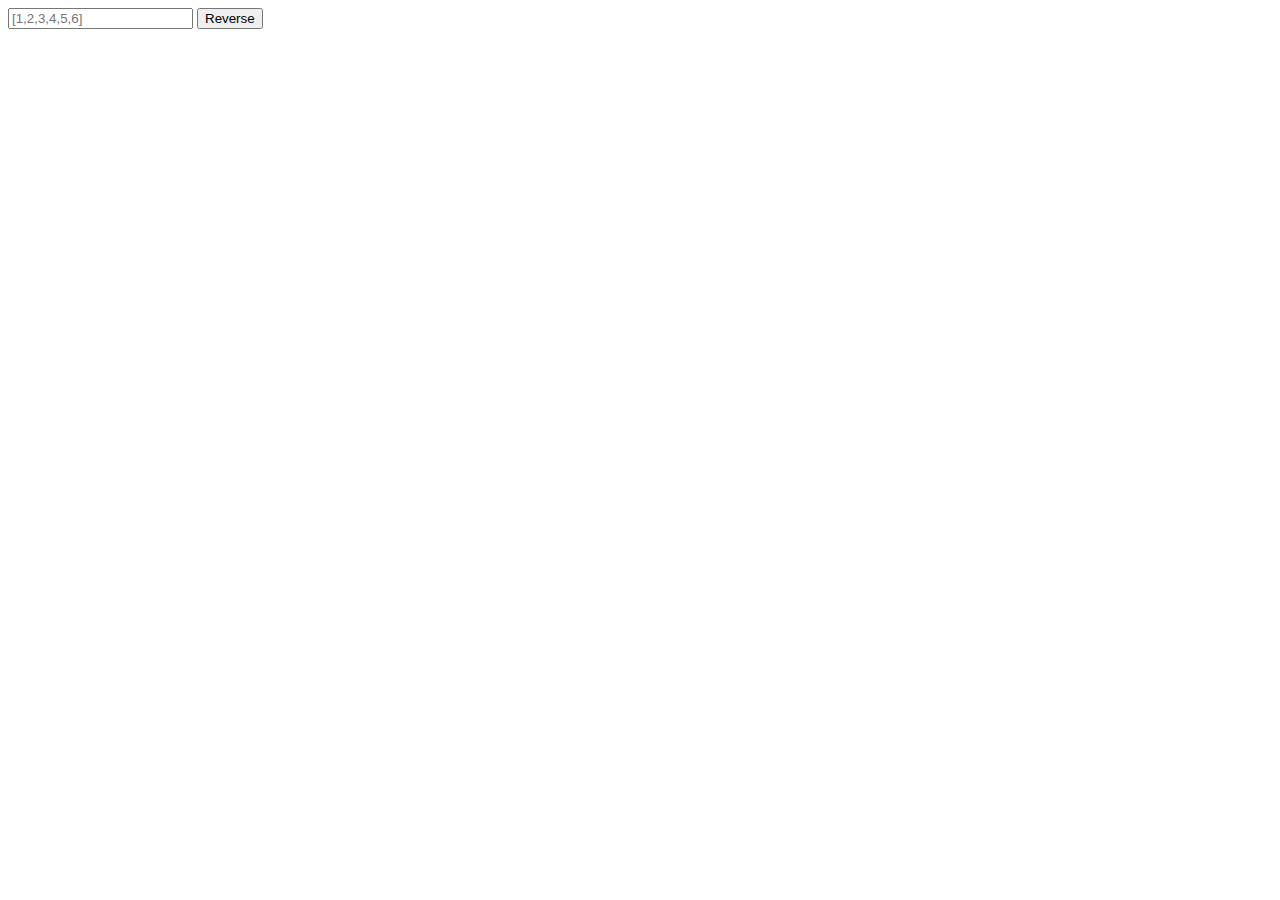
<file: algorithm.html>
<!DOCTYPE html>
<html lang="en">
<head>
    <meta charset="UTF-8">
    <meta http-equiv="X-UA-Compatible" content="IE=edge">
    <meta name="viewport" content="width=device-width, initial-scale=1.0">
    <title>reverse</title>
</head>
<body>
    <div class="input">
        <input type="text" placeholder="[1,2,3,4,5,6]" id="arr">
        <button type="button" onclick="reverse()">Reverse</button>
    <script>
        // function will reverse the array. you must input your own values

        // this is to get the value from the text input

        var arr= document.getElementById("arr").value;

        console.log

        function reverse(arr){
            var temp=0;
            for(var i=0; i<arr.length/2; i++){
                temp=arr[i];
                arr[i]=arr[arr.length-1-i];
                arr[arr.length-1-i]=temp;
            }
            console.log(arr);
        }

    </script>
</body>
</html>
</file>
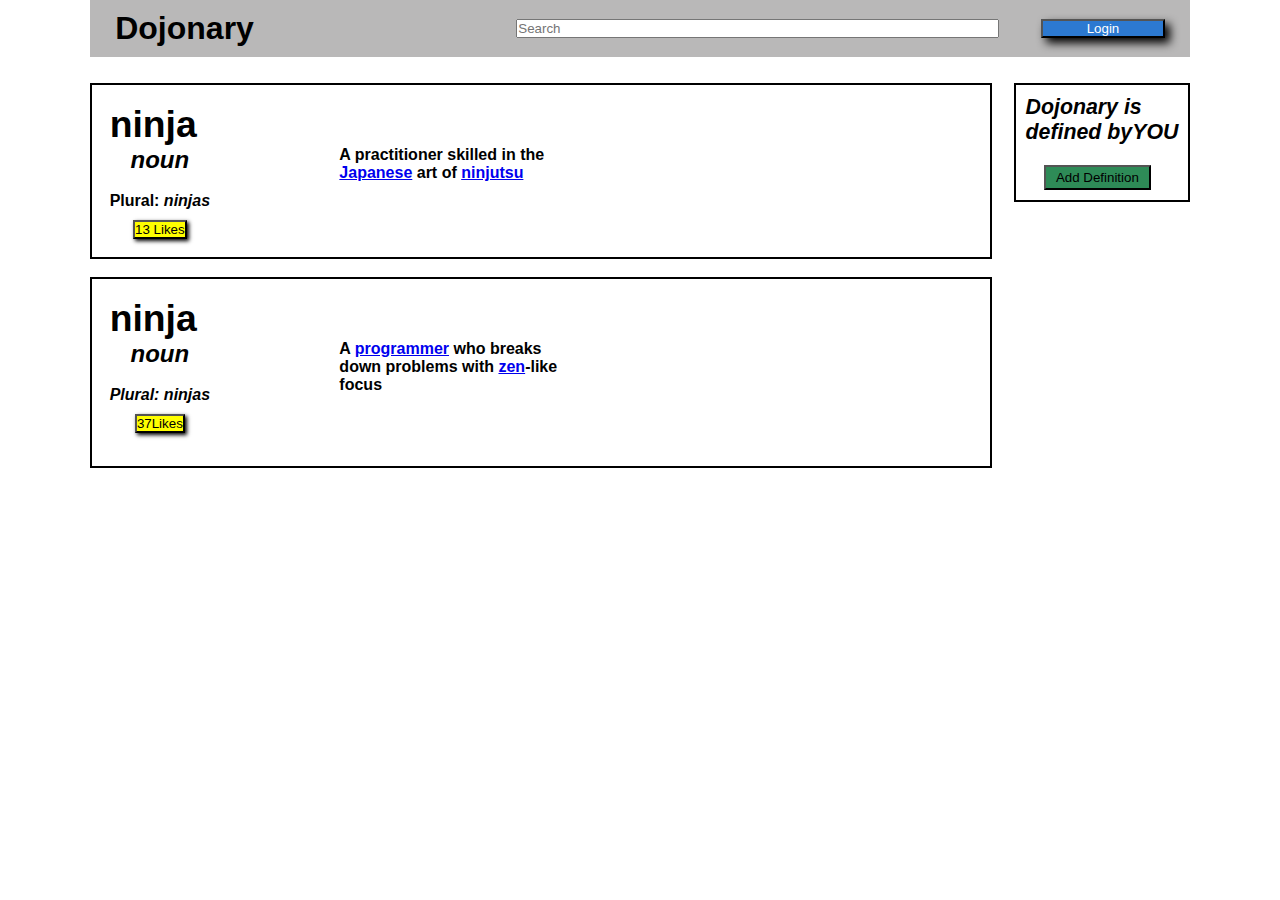
<file: buttonclicker.html>
<!DOCTYPE html>
<html lang="en">
<head>
    <meta charset="UTF-8">
    <meta http-equiv="X-UA-Compatible" content="IE=edge">
    <meta name="viewport" content="width=device-width, initial-scale=1.0">
    <title>Button Clicker</title>
    <link rel="stylesheet" href="buttonclicker.css">
    <script src="buttonclicker.js"></script>
</head>
<body>
    <div class="header align-center flex">
        <h1>Dojonary</h1><input type="text" placeholder="Search" class="search">
        <button onclick="login(this)" class="logbtn">Login</button>
    </div>
    <!-- main body container -->
    <div class="main flex">
        <!-- column 1 -->
        <div class="col1">
            <div class="defbox border">
                <span class="word">ninja</span>
                    <!-- descriptors underneath -->
                    <div class="info flex">
                        <div class="lowdef align-center">
                            <h2><i>noun</i></h2><br>
                            <p>Plural: <i>ninjas</p>
                            <button onclick="like(this)" class="likebtn">13 Likes</button>
                        </div>
                    <!-- definition on right -->
                        <div class="def">
                                <p class="define">A practitioner skilled in the<br> <a href="#">Japanese</a> art of <a href="#">ninjutsu</a></p>
                        </div>
                    </div>
            </div>

            <div class="defbox border">
                <span class="word">ninja</span>
                    <!-- descriptors underneath -->
                    <div class="info flex">
                        <div class="lowdef align-center">
                            <h2><i>noun</i></h2><br>
                            <p>Plural: <i>ninjas</p>
                            <button onclick="like(this)" class="likebtn">37Likes</button>
                        </div>
                    <!-- definition on right -->
                        <div class="def">
                                <p class="define">A <a href="#">programmer</a> who breaks<br>down problems with <a href="#">zen</a>-like<br>focus</a></p>
                        </div>
                    </div>
            </div>
        </div>



        <!-- column 2 -->
        <div class="col2">
            <div class="addDef border">
                <p class="yourDef">Dojonary is<br>defined by<strong>YOU</strong></p>
                <button onclick="hide(this)" class="defbtn">Add Definition</button>
            </div>
        </div>
    </div>


</body>
</html>
</file>
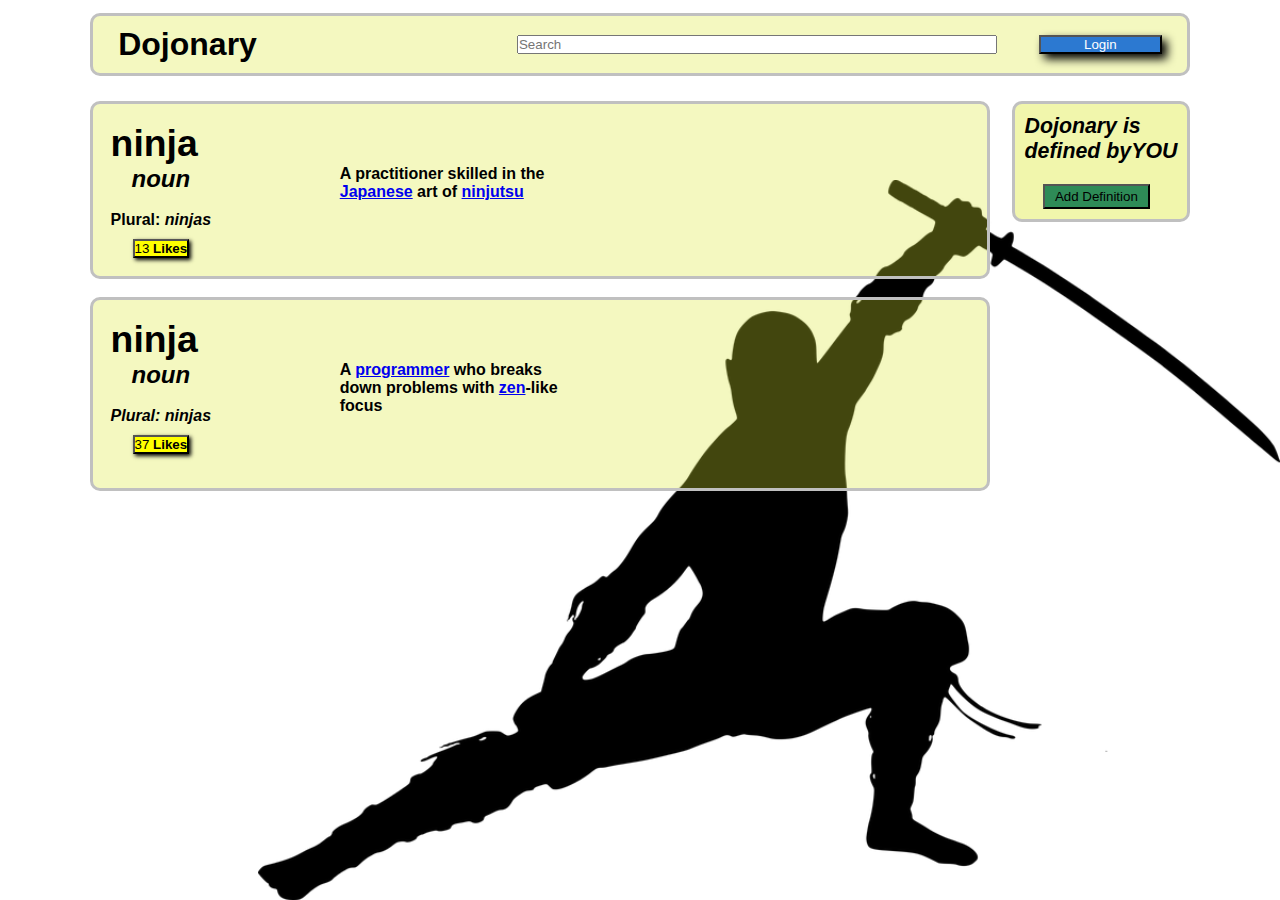
<file: buttonClicker/buttonclicker.html>
<!DOCTYPE html>
<html lang="en">
<head>
    <meta charset="UTF-8">
    <meta http-equiv="X-UA-Compatible" content="IE=edge">
    <meta name="viewport" content="width=device-width, initial-scale=1.0">
    <title>Button Clicker</title>
    <link rel="stylesheet" href="buttonclicker.css">
    <script src="buttonclicker.js"></script>
</head>
<body>
    <div class="wrapper flex"></div>
    <!-- top bar -->
    <div class="header op align-center flex border">
        <h1>Dojonary</h1><input type="text" placeholder="Search" class="search">
        <button onclick="login(this)" class="logbtn">Login</button>
    </div>
    <!-- main body container -->
    <div class="main flex">
        <!-- column 1 -->
        <div class="col1">
            <div class="defbox border">
                <span class="word">ninja</span>
                    <!-- descriptors underneath -->
                    <div class="info flex">
                        <div class="lowdef align-center">
                            <h2><i>noun</i></h2><br>
                            <p>Plural: <i>ninjas</p>
                            <button onclick="like(this)" class="likebtn">13</button>
                        </div>
                    <!-- definition on right -->
                        <div class="def">
                                <p class="define">A practitioner skilled in the<br> <a href="#">Japanese</a> art of <a href="#">ninjutsu</a></p>
                        </div>
                    </div>
            </div>

            <div class="defbox border">
                <span class="word">ninja</span>
                    <!-- descriptors underneath -->
                    <div class="info flex">
                        <div class="lowdef align-center">
                            <h2><i>noun</i></h2><br>
                            <p>Plural: <i>ninjas</p>
                            <button onclick="like(this)" class="likebtn">37</button>
                        </div>
                    <!-- definition on right -->
                        <div class="def">
                                <p class="define">A <a href="#">programmer</a> who breaks<br>down problems with <a href="#">zen</a>-like<br>focus</a></p>
                        </div>
                    </div>
            </div>
        </div>



        <!-- column 2 -->
        <div class="col2">
            <div class="addDef border">
                <p class="yourDef">Dojonary is <br> defined by<strong>YOU</strong></p>
                <button onclick="hide(this)" class="defbtn">Add Definition</button>
            </div>
        </div>
    </div>


</body>
</html>
</file>
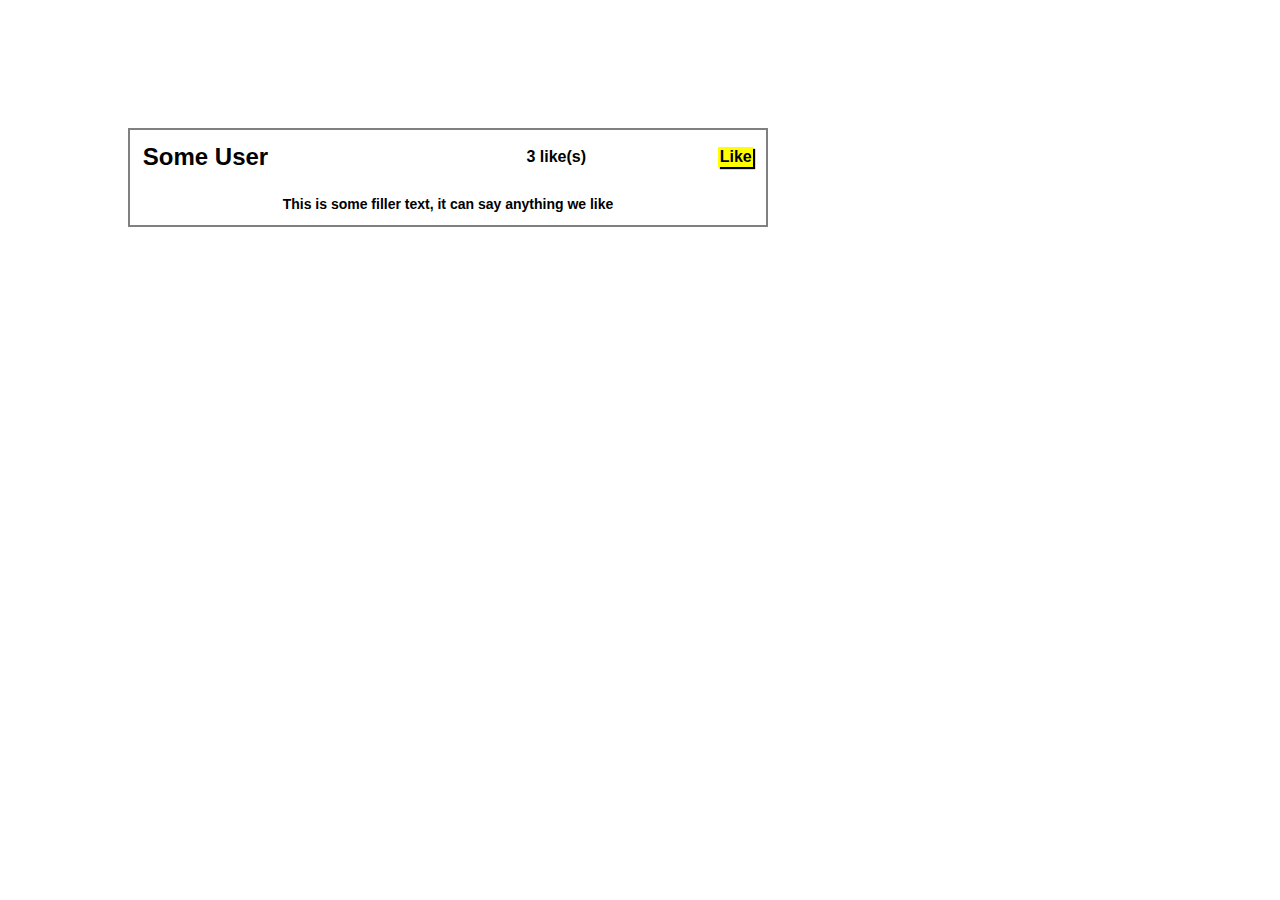
<file: likes/likes.html>
<!DOCTYPE html>
<html lang="en">
<head>
    <meta charset="UTF-8">
    <meta http-equiv="X-UA-Compatible" content="IE=edge">
    <meta name="viewport" content="width=device-width, initial-scale=1.0">
    <title>Likes</title>
    <link rel="stylesheet" href="likes.css">
</head>
<body>
    <div class="main">
        <div class="top">
            <h2>Some User</h2>
            <p class="flex1"><span id="likes">3</span> like(s)</p>
            <button type="button" onclick="likes()" class="likebtn flex1">Like</button>
        </div>
        <div class="filler"> This is some filler text, it can say anything we like</div>
    </div>
    
    <script src="likes.js"></script>
</body>
</html>
</file>
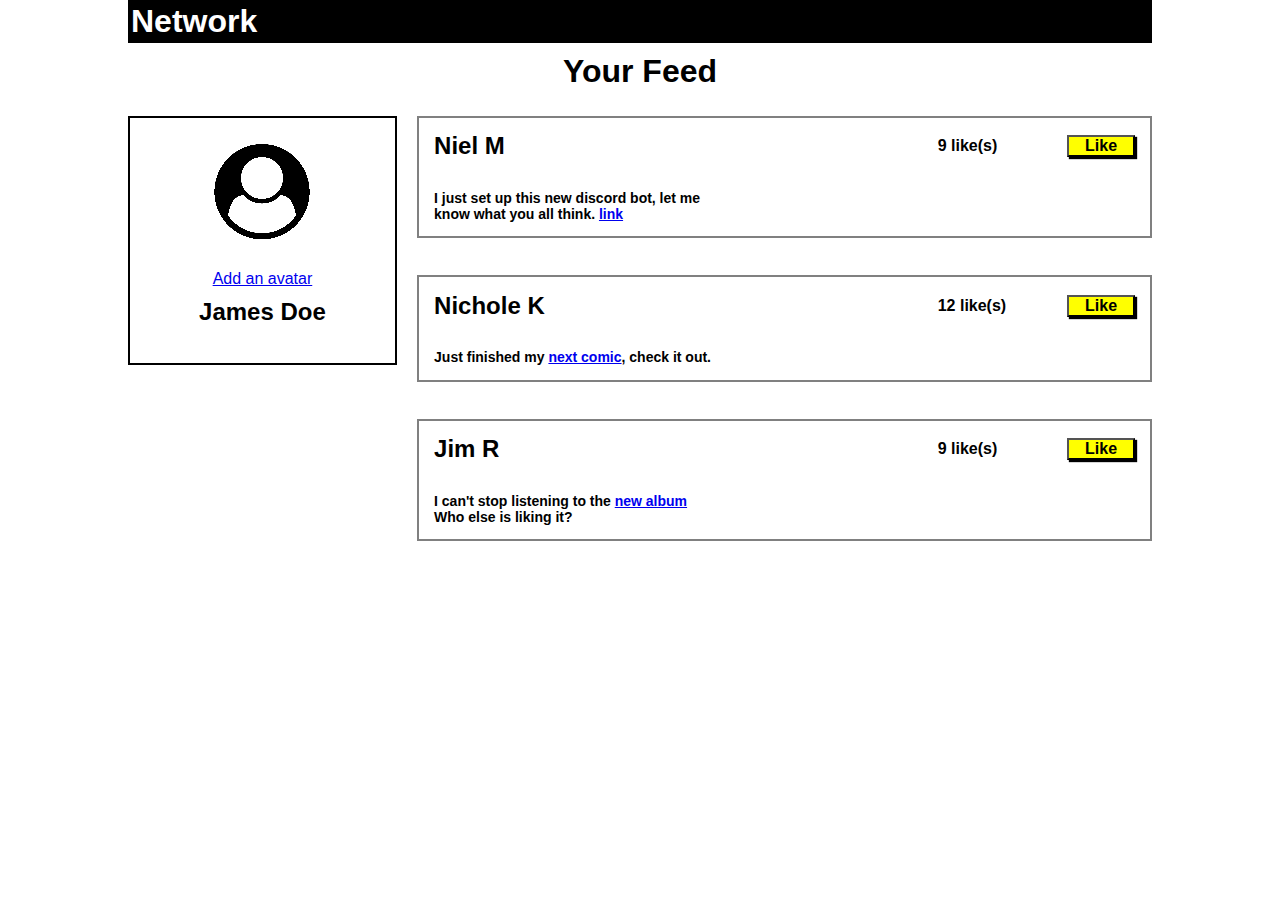
<file: likes/likes2.html>
<!DOCTYPE html>
<html lang="en">
<head>
    <meta charset="UTF-8">
    <meta http-equiv="X-UA-Compatible" content="IE=edge">
    <meta name="viewport" content="width=device-width, initial-scale=1.0">
    <title>Likes Part II</title>
    <link rel="stylesheet" href="likes2.css">
</head>
<body>
    <div class="head"><h1>Network</h1></div>
    <h1 style="text-align:center">Your Feed</h1>
    <!-- main content under feed -->
    <div class="main">
        <div class="col1">
            <img src="user.png" class="pic"><br>
            <a href="#" class="avatar">Add an avatar</a>
            <p class="user">James Doe</p>
        </div>
        <!-- notification boxes -->
        <div class="col2">
                <div class="top1">
                    <div class="toptext">
                        <h2>Niel M</h2>
                        <p class="currentLikes"><span id="likes1">9</span> like(s)</p>
                        <button type="button" onclick="likes1()" class="likebtn">Like</button>
                    </div>
                    <div class="filler">I just set up this new discord bot, let me <br>know what you all think. <a href="#">link</a>
                    </div>
                </div>
                <div class="top1">
                    <div class="toptext">
                        <h2>Nichole K</h2>
                        <p class="currentLikes"><span id="likes2">12</span> like(s)</p>
                        <button type="button" onclick="likes2()" class="likebtn">Like</button>
                    </div>
                    <div class="filler">Just finished my <a href="#">next comic</a>, check it out.
                    </div>
                </div>
                <div class="top1">
                    <div class="toptext">
                        <h2>Jim R</h2>
                        <p class="currentLikes"><span id="likes3">9</span> like(s)</p>
                        <button type="button" onclick="likes3()" class="likebtn">Like</button>
                    </div>
                    <div class="filler">I can't stop listening to the <a href="#">new album</a> <br>Who else is liking it?
                    </div>
                </div>
        </div>


    </div>
    
    <script src="likes2.js"></script>
</body>
</html>
</file>
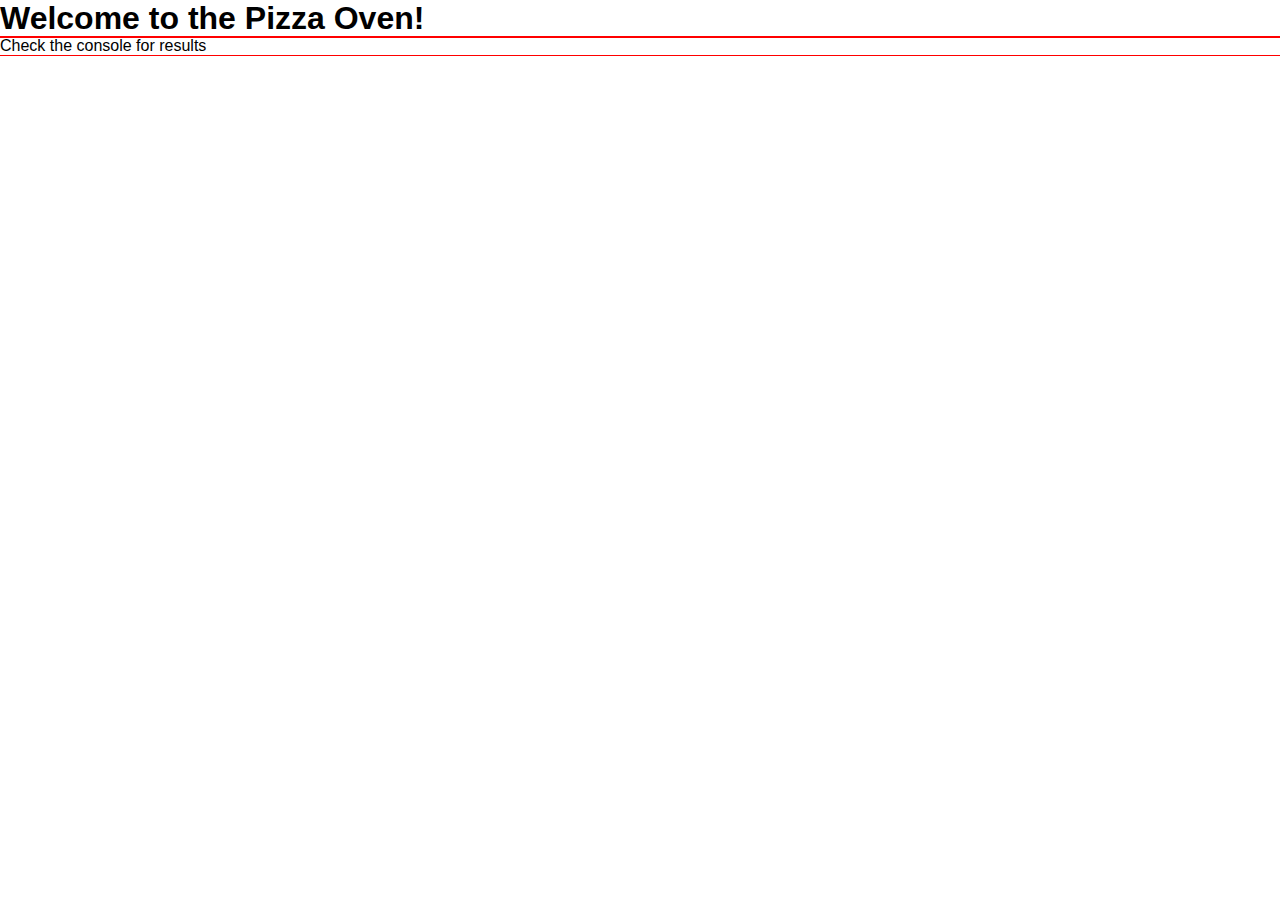
<file: pizzaoven/pizzaoven.html>
<!DOCTYPE html>
<html lang="en">
<head>
    <meta charset="UTF-8">
    <meta http-equiv="X-UA-Compatible" content="IE=edge">
    <meta name="viewport" content="width=device-width, initial-scale=1.0">
    <title>Pizza Oven</title>
    <link rel="stylesheet" href="pizzaoven.css">
</head>
<body>
    <h1>Welcome to the Pizza Oven!</h1>
    <p>Check the console for results</p>

    <script>
        
        function pizzaOven(crust, sauce, cheeses, toppings){
            var pizza = {};
            pizza.crustType = crust;
            pizza.sauceType = sauce;
            pizza.cheeses = cheeses;
            pizza.toppings = toppings;
            return pizza;
        }

        var p1 = pizzaOven("deep dish", "traditional", ["mozzarella"],["pepperoni","sausage"]);
        console.log(p1);

        var p2 = pizzaOven("hand tossed", "marinara", ["mozzarella", "feta"], ["mushrooms", "olives", "onions"]);
        console.log(p2);

        var p3 = pizzaOven("thin", "white garlic", ["mozzarella", "feta", "goat"], ["sausage", "chicken", "onions"]);
        console.log(p3);

        var p4 = pizzaOven("stuffed", "marinara", ["mozzarella",], ["pepperoni", "pineapple", "ham"]);
        console.log(p4);

        function pizzaRandom(){
            var cr =["deep dish", "stuffed", "hand tossed","thin"];
            var sa =["traditional","marinara","white garlic"];
            var che =["mozzarella","feta","goat","cheddar"];
            var top =["pepperoni", "sausage", "pineapple","ham","chicken","bacon","japalenos"];
            
            var crnew = cr[randInt(0,cr.length-1)];
            var sanew = sa[randInt(0,sa.length-1)];
            var chenew = che[randInt(0,che.length-1)];
            var topnew = top[randInt(0,top.length-1)];
            
            var pizzarand = pizzaOven(crnew,sanew,chenew,topnew);
            console.log(pizzarand);
        }
        
        pizzaRandom();
        



        function randInt(min,max){
                return Math.floor(Math.random() * (max-min +1)) +min;
            }

    </script>
</body>
</html>
</file>
<file: buttonclicker.css>
/* css reset */
*{
    margin: 0px;
    padding: 0px;
    /* outline: 1px solid red; */
    font-family: sans-serif;
}
/* general style */

.flex {
    display: flex;
    }

.align-center {
    align-items: center;
}

.border {
    border: 2px solid black;
}


/* Specific CSS */
h1 {
    flex: 3;
}

.header {
    margin: 0 7%;
    background-color: rgb(185, 184, 184);
    justify-content: space-between;
    padding: 10px 2%;
    gap: 4%
}

.logbtn {
    background-color: rgb(44, 121, 209);
    color: white;
    box-shadow: 5px 5px 10px black;
    flex:1;
}

.search {
    flex: 4;
}

.main {
    padding: 2% 7%;
    gap: 2%;
}
.col1 {
    flex:2;
}
.col2{
    flex: 1;
}

/* left side boxes */
.lowdef {
    gap: 7%;
    text-align: center;
    vertical-align: top;
}
.info {
    gap: 15%;
}
.define {
    font-style: normal;
    vertical-align: top;
    margin-bottom:25%;
}
.defbox {
    padding: 2%;
    margin-bottom: 2%;
}
.likebtn {
    background-color: yellow;
    /* border: 2px solid black; */
    box-shadow: 2px 2px 4px black;
    margin-top: 10%;
}
.word {
    font-style: normal;
    font-weight: bold;
    font-size: 28pt;
}
p{
    font-weight: bold;
}

/* right side box */
.addDef {
    padding: 10px;
}
.yourDef {
    font-size: 16pt;
}
.defbtn {
    margin: 20px 12% 0px;
    background-color: seagreen;
    text-align: center;
    padding: 3px 10px;
}
</file>
<file: buttonClicker/buttonclicker.css>
/* css reset */
*{
    margin: 0px;
    padding: 0px;
    /* outline: 1px solid red; */
    font-family: sans-serif;
}
/* Background Image */
body {
    background-image: url("ninja.png");
    background-attachment: fixed;
    background-size: auto 80%;
    background-position: bottom right;
    background-repeat: no-repeat;
    /* opacity: .3; */
}


/* general style */

.op{
    opacity: 1;
}

.flex {
    display: flex;
    }

.align-center {
    align-items: center;
}

.border {
    border: 3px solid silver;
    border-radius: 10px;
}


/* Specific CSS */
h1 {
    flex: 3;
}

.header {
    margin: 1% 7% 0;
    background-color: rgba(220, 233, 48, 0.3);
    justify-content: space-between;
    padding: 10px 2%;
    gap: 4%
}

.logbtn {
    background-color: rgb(44, 121, 209);
    color: white;
    box-shadow: 5px 5px 10px black;
    flex:1;
}

.search {
    flex: 4;
}

.main {
    padding: 2% 7%;
    gap: 2%;
}
.col1 {
    flex:2;
}
.col2{
    flex: 1;
}

/* left side boxes */
.lowdef {
    gap: 7%;
    text-align: center;
    vertical-align: top;
}
.info {
    gap: 15%;
}
.define {
    font-style: normal;
    vertical-align: top;
    margin-bottom:25%;
}
.defbox {
    padding: 2%;
    margin-bottom: 2%;
    background-color: rgba(220, 233, 48, 0.3);
}
.likebtn {
    background-color: yellow;
    /* border: 2px solid black; */
    box-shadow: 2px 2px 4px black;
    margin-top: 10%;
}
.likebtn::after{
    content:" Likes";
    font-weight: bold;
}
.word {
    font-style: normal;
    font-weight: bold;
    font-size: 28pt;
}
p{
    font-weight: bold;
}

/* right side box */
.addDef {
    padding: 10px;
    background-color: rgba(220, 233, 48, 0.4);
}
.yourDef {
    color: black;
    font-size: 16pt;
}
.defbtn {
    margin: 20px 12% 0px;
    background-color: seagreen;
    text-align: center;
    padding: 3px 10px;
}
</file>
<file: likes/likes.css>
/* reset */
* {
    margin: 0;
    padding: 0;
    border: 0;
    font-family: sans-serif;
    /* outline: 1px solid red;*/
}
.top {
    display: flex;
}
h2 {
    flex:2
}
p.flex1 {
    flex:1;
}
.main {
    padding-top: 10%;
    padding-left: 10%;
    padding-right: 40%;
}

.top {
    padding: 2%;;
    align-items: center;
    font-weight: bold;
    border: 2px solid grey;
    border-bottom-style: none;
}
.likebtn {
    background-color: yellow;
    font-weight: bold;
    font-size: 12pt;
    color: black;
    width: 35px;
    height: 20px;
    box-shadow: 2px 2px 1px black;
}
.filler {
    text-align: center;
    padding: 2%;
    font-weight: bold;
    font-size: 14px;
    border: 2px solid grey;
    border-top-style: none;
}
</file>
<file: likes/likes2.css>
/* css reset */
* {
    margin: 0;
    padding: 0;
    /* outline: 1px solid red; */
    font-family: sans-serif;
}
.flex1 {
    flex:1;
}
.head {
    background-color: black;
    color: white;
    padding: 3px;
    margin: 0 10%;
    margin-bottom: 10px;
}
.main {
    display:flex;
    padding: 2% 10%;
    gap: 2%;
}
.col1 {
    padding:10px;
    text-align: center;
    flex: 1;
    border: 2px solid black;
    height:225px;
}
.pic {
    margin-bottom: 10px;
}
.user {
    margin-top:10px;
    font-size: 18pt;
    font-weight: bold;
}
.col2 {
    flex: 3;
}
.likebtn {
    background-color: yellow;
    font-weight: bold;
    font-size: 12pt;
    color: black;
    width: 15px;
    box-shadow: 2px 2px 1px black;
    flex:.5;
}
.top1 {
    margin-bottom: 5%;
}
.toptext {
    display: flex;
    padding: 2%;;
    align-items: center;
    font-weight: bold;
    border: 2px solid grey;
    border-bottom-style: none;
    justify-content: space-evenly;
}
h2 {
    flex:2;
    margin-right: 35%;
}
.filler {
    text-align: left;
    padding: 2%;
    font-weight: bold;
    font-size: 14px;
    border: 2px solid grey;
    border-top-style: none;
}
.currentLikes {
    flex:1;
}
</file>
<file: pizzaoven/pizzaoven.css>
/* css reset */
*{
    padding: 0px;
    margin: 0px;
    font-family: sans-serif;
    outline: 1px solid red;
}
</file>
